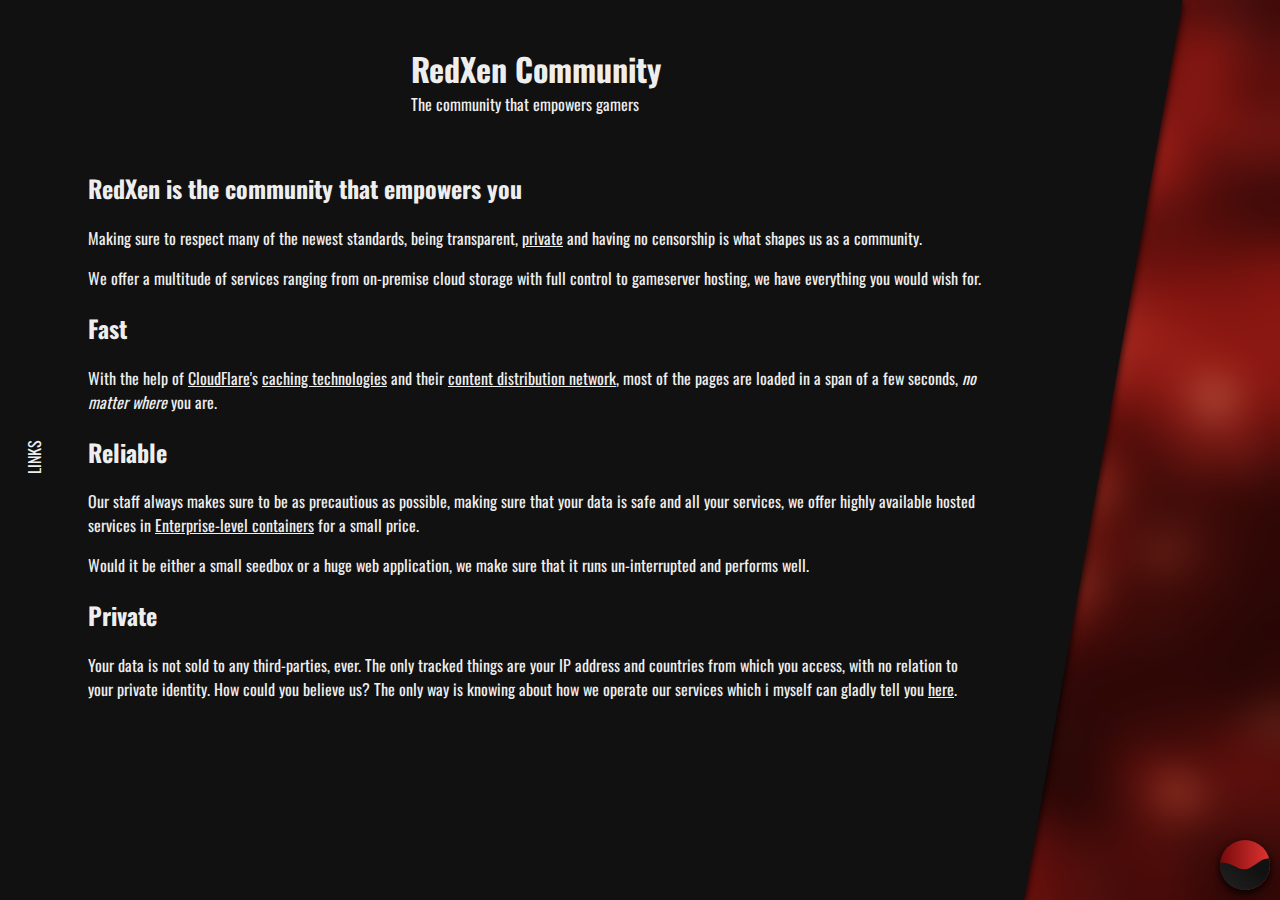
<file: index.html>
<!DOCTYPE html>
<html lang="en">

<head>
	<!--Styles and meta-->
	<title>RedXen Community</title>
	<meta name="description" content="The community that empowers gamers.">
	<link rel="shortcut icon" href="/favicon.ico">
	<meta name="keywords" content="rx,redxen,community,game,games,server,discord,pmbot,forum">
	<meta name="author" content="caskd">
	<meta name="theme-color" content="#d22">
	<link rel="icon" sizes="222x222" href="res/logowhite.png">
	<meta name="viewport" content="width=device-width, initial-scale=1.0">
	<meta charset="UTF-8">
	<link href="css/main.css" rel="stylesheet">
</head>

<body style="background-color:#111">
	<div class="slide container shadow">
		<div class="main">
			<div class="links">
				<span>LINKS</span>
				<ul>
					<li><a title="Soon available...">Forum</a></li>
					<li><a href="https://redxen.eu/discord">Discord</a></li>
					<li><a href="https://cloud.redxen.eu">Cloud</a></li>
					<li><a href="https://yagpdb.redxen.eu"">PMBot</a></li>
					<li><a href="https://stats.redxen.eu">Servers</a></li>
					<li><a title="Not available yet...">Status</a></li>
					<li><a href="https://steamcommunity.com/groups/redxengaming">Steam</a></li>
					<li><a href="https://github.com/RXCommunity">GitHub</a></li>
					<li><a href="https://fonts.google.com">GFonts</a></li>
					<li><a title="Not available yet...">Contact</a></li>
					<li><a title="Not available yet....">Legal</a></li>
				</ul>
			</div>
			<div class="content">
				<div class="head">
					<div class="column">
						<h1>RedXen Community</h1>
						<p>The community that empowers gamers</p>
					</div>
				</div>
				<div class="text">
					<h2 class="prst">RedXen is&nbsp;</h2>
					<p>Making sure to respect many of the newest standards, being transparent, <a href="https://prism-break.org">private</a> and having no censorship is what shapes us as a community.</p>
					<p>We offer a multitude of services ranging from on-premise cloud storage with full control to gameserver hosting, we have everything you would wish for.</p>
					<h2>Fast</h2>
					<p>With the help of <a href="https://cloudflare.com">CloudFlare</a>'s <a href="https://www.cloudflare.com/learning/cdn/what-is-caching/">caching technologies</a> and their <a href="https://www.cloudflare.com/learning/cdn/what-is-a-cdn/">content distribution network</a>, most of the pages are loaded in a span of a few seconds, <i title="Depends on your own internet speed">no matter where</i> you are.</p>
					<h2>Reliable</h2>
					<p>Our staff always makes sure to be as precautious as possible, making sure that your data is safe and all your services, we offer highly available hosted services in <a href="https://docs.docker.com/engine/swarm#feature-highlights">Enterprise-level containers</a> for a small price.</p>
					<p>Would it be either a small seedbox or a huge web application, we make sure that it runs un-interrupted and performs well.</p>
					<h2>Private</h2>
					<p>Your data is not sold to any third-parties, ever. The only tracked things are your IP address and countries from which you access, with no relation to your private identity. How could you believe us? The only way is knowing about how we operate our services which i myself can gladly tell you <a href="mailto:caskd@gmx.de">here</a>.</p>
				</div>
			</div>
		</div>
	</div>
	<img class="logo shadow" src="res/logo.svg">
	<link href="https://fonts.googleapis.com/css?family=Oswald" rel="stylesheet">
	<link rel="manifest" href="/manifest.json">
</body>

</html>
</file>
<file: css/main.css>
html,
body {
  width: 100%;
  height: 100%;
  overflow: hidden;
}
::selection {
  background: #c11;
}
img.logo {
  border-radius: 50%;
  width: 50px;
  height: 50px;
  position: absolute;
  bottom: 0;
  right: 0;
  margin: 10px;
}
img.logo:hover {
  opacity: 0.5;
}
body {
  margin: 0;
  background: url("/res/red-space.png") no-repeat;
  background-size: cover;
  backdrop-filter: blur(20px);
  color: #eee;
  font-family: 'Oswald', sans-serif;
}
div.slide.container {
  height: 100%;
  width: 80%;
  box-sizing: border-box;
  position: fixed;
  display: block;
  background-color: #111;
}
div.slide.container::after {
  content: " ";
  position: absolute;
  display: block;
  height: 100%;
  top: 0;
  left: 0;
  z-index: -1;
  background: inherit;
  transform-origin: bottom left;
}
.main {
  display: flex;
  margin: auto;
  padding: 10px;
  box-sizing: border-box;
  width: 100%;
  height: 100%;
  overflow: hidden;
}
.main .links {
  display: flex;
  flex-direction: column;
  justify-content: center;
  align-content: center;
  min-height: 2em;
  min-width: 3em;
}
.main .links ul {
  opacity: 0;
  position: absolute;
}
.main .links span {
  opacity: 1;
  transform: rotate(-90deg);
}
.main .links ul,
.main .links span {
  transition: cubic-bezier(0.215, 0.61, 0.355, 1) 0.4s;
}
.main .links:hover ul {
  opacity: 1;
  transform: translateX(0px);
}
.main .links:hover span {
  opacity: 0;
}
.main .content {
  margin: 0 20px;
  display: flex;
  flex-direction: column;
  width: 100%;
  box-sizing: border-box;
  overflow-y: auto;
  overflow-x: hidden;
}
.main .content .text {
  padding: 0 10px;
  scroll-behavior: smooth;
  text-align: left;
}
.main .content .text a {
  text-decoration: underline #eee;
}
.main .content .text a:hover {
  text-decoration: none;
}
.main .content .text .prst {
  overflow: hidden;
  width: 100%;
}
.main .content .text .prst::after {
  content: "the community that empowers you";
  animation: slideThrough 30s cubic-bezier(0, 1, 0, 1) forwards;
  display: inline-block;
}
.main .content .head {
  display: flex;
  align-items: center;
  justify-content: center;
  height: 100px;
  min-height: 100px;
  margin: 20px 0;
}
.main .content .head .column {
  margin: auto 10px;
}
.main .content .head .column h1,
.main .content .head .column p {
  margin: 0;
}
ul {
  padding-inline-start: 0;
}
ul li {
  list-style: none;
}
a {
  transition: cubic-bezier(0.19, 1, 0.22, 1) 1s;
  color: #3c3c3c;
  text-decoration: none;
}
a[href] {
  color: #eee;
}
a[href]:hover {
  color: #e22;
}
div.links a[href]:hover::after {
  transform: translateX(6px);
  opacity: 1;
}
div.links a:hover {
  cursor: pointer;
}
div.links a::after {
  content: ">";
  position: absolute;
  opacity: 0;
  transform: translateX(0px);
  transition: transform cubic-bezier(0.19, 1, 0.22, 1) 1s;
}
::-webkit-scrollbar {
  display: none;
}
.shadow {
  filter: drop-shadow(0px 3px 4px #010101);
}
@media only screen and (min-width: 900px) {
  div.slide.container {
    width: 80%;
  }
  div.slide.container::after {
    width: 100%;
    transform: skew(-10deg, 0deg);
  }
  .links ul {
    transform: translateX(-40px);
  }
  .links:hover span {
    transform: translateX(-40px) rotate(-90deg);
  }
}
@media only screen and (max-width: 900px) {
  img.logo {
    width: 30px;
    height: 30px;
    top: 0;
  }
  div.slide.container {
    background-color: rgba(17, 17, 17, 0.5);
    width: 100%;
  }
  div.slide.container::after {
    opacity: 0;
  }
  .content .text h2 {
    margin: 2px 0;
  }
  .main {
    flex-direction: column;
  }
  .main .content {
    order: 1;
    margin: 0;
  }
  .main .links {
    order: 2;
    text-align: center;
    margin: 6px 0;
  }
  .main .links ul {
    opacity: 1;
    position: relative;
  }
  .main .links ul li {
    display: inline;
    margin: 0 6px;
  }
  .main .links ul li a::after {
    display: none;
  }
  .main .links span {
    display: none;
  }
}
@keyframes slideThrough {
  0%,
  11%,
  21%,
  31%,
  41%,
  51% {
    transform: translateX(-10px);
    opacity: 0;
  }
  2%,
  7%,
  12%,
  17%,
  22%,
  27%,
  32%,
  37%,
  42%,
  47%,
  52%,
  100% {
    transform: translateY(0);
    opacity: 1;
  }
  9%,
  19%,
  29%,
  39%,
  49% {
    transform: translateX(10px);
    opacity: 0;
  }
  0% {
    content: "where you game";
  }
  10% {
    content: "where you are free";
  }
  20% {
    content: "where you have fun";
  }
  30% {
    content: "where the competition starts";
  }
  40% {
    content: "the free community";
  }
  50% {
    content: "the open community";
  }
  60%,
  100% {
    content: "the community that empowers you";
  }
}
</file>
